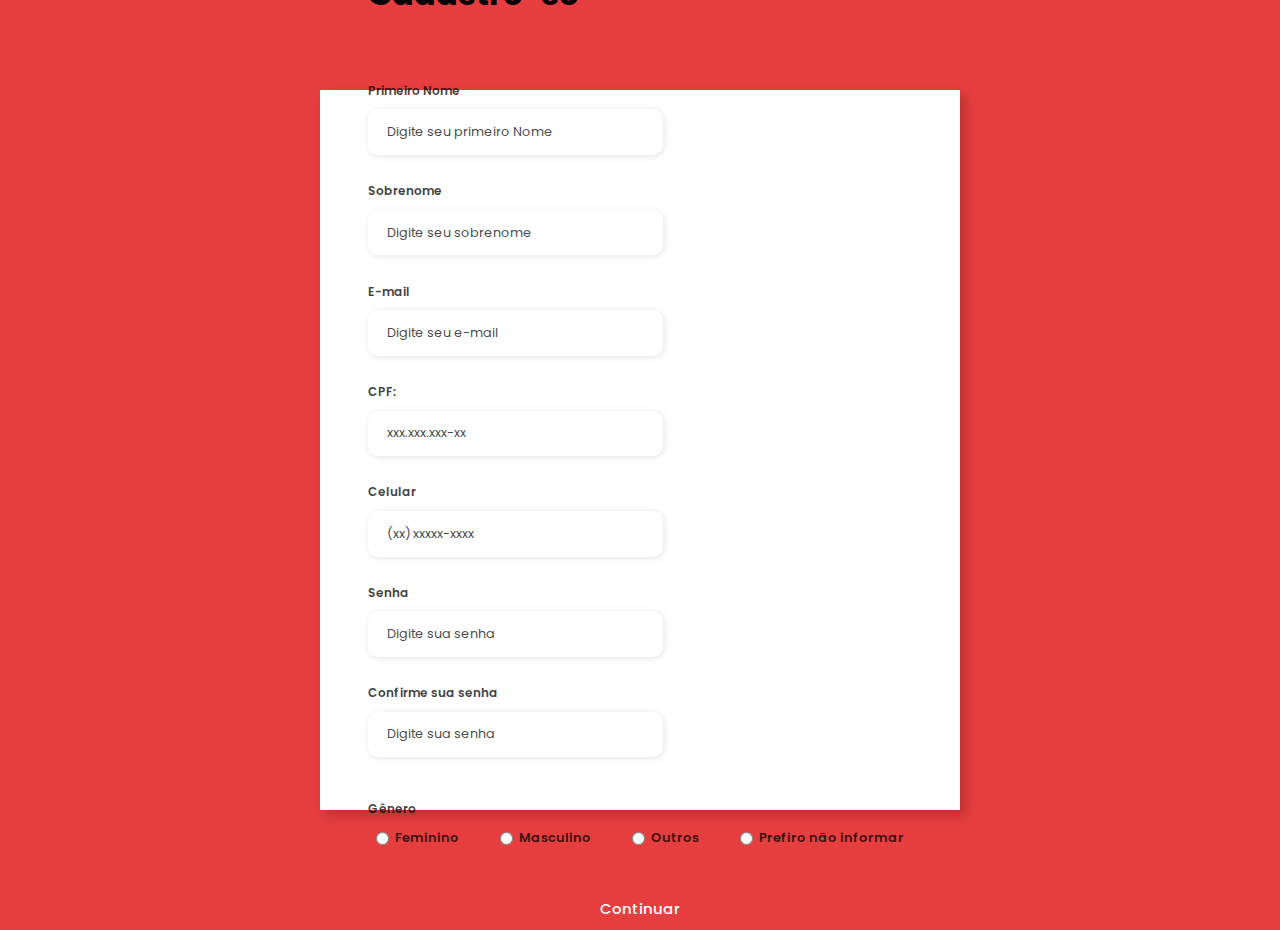
<file: cadastro.html>
<!DOCTYPE html>
<html lang="pt-br">
<head>
    <meta charset="UTF-8">
    <meta name="viewport" content="width=device-width, initial-scale=1.0">
    <title>IFinance</title>

    <link rel="stylesheet" href="./src/style/cadastro.css">   
</head>
<body>
    <div class="container">
        <div class="form-image">
            <img src="./src/images/undraw_investing_re_bov7.svg" alt="">
        </div>

        <div class="form">
            <form action="#">
                <div class="form-header">
                    <div class="title">
                        <h1>Cadastre-se</h1>
                    </div>
                    <div class="back-button">
                        <button><a href="./login.html">Voltar</a></button>
                    </div>
                </div>

                <div class="input-group">
                    <div class="input-box">
                        <label for="firstname">Primeiro Nome</label>
                        <input id="firstname" type="text" name="firstname" placeholder="Digite seu primeiro Nome" required>
                    </div>

                    <div class="input-box">
                        <label for="lastname">Sobrenome</label>
                        <input id="lastname" type="text" name="lastname" placeholder="Digite seu sobrenome" required>
                    </div>

                    <div class="input-box">
                        <label for="email">E-mail</label>
                        <input id="email" type="email" name="email" placeholder="Digite seu e-mail" required>
                    </div>

                    <div class="input-box">
                        <label for="cpf">CPF:</label>
                        <input type="text" id="cpf" name="cpf" placeholder="xxx.xxx.xxx-xx" required>
                    </div>

                    <div class="input-box">
                        <label for="number">Celular</label>
                        <input id="number" type="tel" name="number" placeholder="(xx) xxxxx-xxxx" required>
                    </div>

                    <div class="input-box">
                        <label for="password">Senha</label>
                        <input id="password" type="password" name="password" placeholder="Digite sua senha" required>
                    </div>

                    <div class="input-box">
                        <label for="confirmpassword">Confirme sua senha</label>
                        <input id="confirmpassword" type="confirmpassword" name="confirmpassword" placeholder="Digite sua senha" required>
                    </div>

                    
                </div>

                <div class="gender-inputs">
                    <div class="gender-title">
                        <h6>Gênero</h6>
                    </div>

                    <div class="gender-group">
                        <div class="gender-input">
                            <input type="radio" name="gender" id="female">
                            <label for="female">Feminino</label>
                        </div>
                        <div class="gender-input">
                            <input type="radio" name="gender" id="male">
                            <label for="male">Masculino</label>
                        </div>
                        <div class="gender-input">
                            <input type="radio" name="gender" id="others">
                            <label for="others">Outros</label>
                        </div>
                        <div class="gender-input">
                            <input type="radio" name="gender" id="none">
                            <label for="none">Prefiro não informar</label>
                        </div>
                    </div>
                </div>
                <div class="continue-button">
                    <button>
                        <a href="#">Continuar</a>
                    </button>
                </div>
            </form>
        </div>
    </div>



    


</body>
</html>
</file>
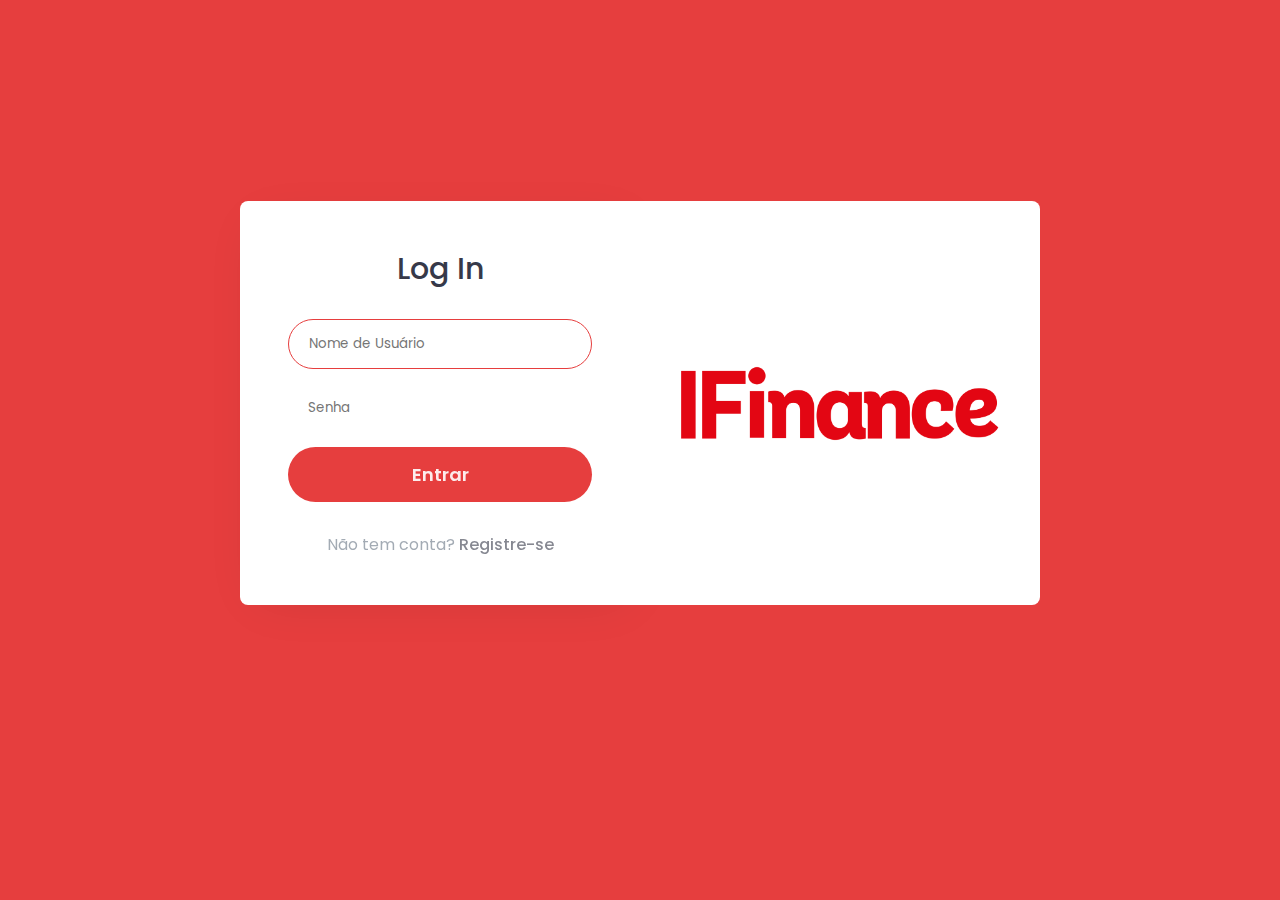
<file: login.html>
<!DOCTYPE html>
<html lang="pt-br">
<head>
    <meta charset="UTF-8">
    <meta name="viewport" content="width=device-width, initial-scale=1.0">
    <title>IFinance</title>

    <link rel="stylesheet" href="./src/style/login.css">
</head>
<body>
    <div class="login-form">
        
        <div class="container">
            <div class="main">
                <div class="content">
                    <h2>Log In</h2>
                    <form action="" method="post">
                        <input type="text" name="" id="" placeholder="Nome de Usuário" required autofocus="">
                        <input type="password" name="" placeholder="Senha" required autofocus="">
                        
                        <button class="btn" type="submit">
                            <a class="button-login" href="./index.html">Entrar</a>
                        </button>

                    </form>
                    <p class="account">Não tem conta? <a href="./cadastro.html">Registre-se</a></p>
                </div>
                <div class="form-img">
                    <img src="./src/images/if.png" alt="IFinance Logo">
                </div>
            </div>
        </div>
    </div>
</body>
</html>
</file>
<file: src/style/cadastro.css>
@import url('https://fonts.googleapis.com/css2?family=Poppins:ital,wght@0,100;0,200;0,300;0,400;0,500;0,600;0,700;0,800;0,900;1,100;1,200;1,300;1,400;1,500;1,600;1,700;1,800;1,900&display=swap');

:root {
	--color-primary: #E63E3E;
	--color-background:#ffffff;
	--color-top:#cfcfcf;
	--color-light: rgba(200, 132, 132, 0.18);
    --color-info-dark:#7d8da1;
    --color-dark-variant:#677483;
    --color-dark:#363949;

}

*{
    margin: 0;
    padding: 0;
    font-family: 'Poppins',sans-serif;
    box-sizing: border-box;
}

body{
    width: 100%;
    height: 100vh;
    display: flex;
    justify-content: center;
    align-items: center;
    align-items: center;
    background: var(--color-primary);
}

.container{
    width: 80%;
    height: 80vh;
    display: flex;
    box-shadow: 5px 5px 10px rgba(0, 0, 0, 0.212);
}

.form-image{
    width: 50%;
    display: flex;
    justify-content: center;
    align-items: center;
    background-color: var(--color-background);
}

.form-image img {
    width: 31rem;
}

.form {
    width: 50%;
    display: flex;
    justify-content: center;
    align-items: center;
    flex-direction: column;
    background-color: var(--color-background);
    padding: 3rem;
}

.form-header{
    margin-bottom: 3rem;
    display: flex;
    justify-content: space-between;
}

.back-button{
    display: flex;
    align-items: center;
}

.back-button button{
    border: none;
    background-color: var(--color-primary);
    padding: 0.4rem 1rem;
    border-radius: 5px;
    cursor: pointer;
}

.back-button button:hover{
    background-color: var(--color-light);
}

.back-button button a{
    text-decoration: none;
    font-weight: 500;
    color: var(--color-background);
}

.form-header h1::header{
    content: '';
    display: block;
    width: 5rem;
    height: 0.3rem;
    background-color: var(--color-primary);
    margin: 0 auto;
    position: absolute;
    border-radius: 10px;
}

.input-group{
    display: flex;
    flex-wrap: wrap;
    justify-content: space-between;
    padding: 1rem 0;
}

.input-box{
    display: flex;
    flex-direction: column;
    margin-bottom: 1.1rem;
    
}

.input-box input{
    margin: 0.6rem 0;
    padding: 0.8rem 1.2rem;
    border: none;
    border-radius: 10px;
    box-shadow: 1px 1px 6px #0000001c;
}

.input-box input:hover{
    background-color: #eeeeee75;
}

.input-box input:focus-visible{
    outline: 1px solid var(--color-primary);
}

.input-box label,
.gender-title h6{
    font-size: 0.75rem;
    font-weight: 600;
    color: #000000c0;
}

.input-box input::placeholder{
    font-size: 0.8rem;
    color: #000000be;
}

.gender-group{
    display: flex;
    justify-content: space-between;
    margin-top: 0.62rem;
    padding: 0 0.5rem;
}

.gender-input{
    display: flex;
    align-items: center;
}

.gender-input input {
    margin-right: 0.35rem;
}

.gender-input label{
    font-size: 0.81rem;
    font-weight: 600;
    color: #000000c0;
}

.continue-button button{
    width: 100%;
    margin-top: 2.5rem;
    border: none;
    background-color: var(--color-primary);
    padding: 0.62rem;
    border-radius: 5px;
    cursor: pointer;
}

.continue-button button:hover{
    background-color: var(--color-primary);
}

.continue-button button a{
    text-decoration: none;
    font-size: 0.93rem;
    font-weight: 500;
    color: var(--color-background);

}

@media screen and (max-width: 1330px){
    .form-image{
        display: none;
    }

    .container{
        width: 50%;
    }

    .form{
        width: 100%;
    }
}

@media screen and (max-width: 1064px){
    .container{
        width: 90%;
        height: auto;

    }

    .input-group {
        flex-direction: column;
        overflow-y: scroll;
        flex-wrap: nowrap;
        max-height: 10rem;
        padding-right: 5rem;
    }

    .gender-inputs {
        margin-top: 2rem;
    }

    .gender-group{
        flex-direction: column;
    }

    .gender-input{
        margin-top: 0.5rem;
    }


}
</file>
<file: src/style/login.css>
@import url('https://fonts.googleapis.com/css2?family=Poppins:ital,wght@0,100;0,200;0,300;0,400;0,500;0,600;0,700;0,800;0,900;1,100;1,200;1,300;1,400;1,500;1,600;1,700;1,800;1,900&display=swap');

:root {
	--color-primary: #E63E3E;
	--color-background:#ffffff;
	--color-top:#cfcfcf;
	--color-light: rgba(200, 132, 132, 0.18);
    --color-info-dark:#7d8da1;
    --color-dark-variant:#677483;
    --color-dark:#363949;

}

*{
    margin: 0;
    padding: 0;
    font-family: 'Poppins',sans-serif;
    box-sizing: border-box;
}

body{
    background-color: var(--color-primary);
}

.login-form{
    position: relative;
    min-height: 100vh;
    z-index: 0;
    background: var(--color-primary);
    padding: 30px;
    justify-content: center;
    display: grid;
    grid-template-rows: 8fr auto 1fr;
    align-items: center;
}


.container{
    max-width: 800px;
    margin: 0 auto;
}



.login-form h2{
    line-height: 40px;
    margin-bottom: 5px;
    font-size: 30px;
    font-weight: 500;
    color: var(--color-dark);
    text-align: center;
}

.login-form .main{
    position: relative;
    display: flex;
    margin: 30px 0;
}

.content{
    flex-basis: 50%;
    padding: 3em 3em;
    background: var(--color-background);
    box-shadow: 2px 9px 49px -17px rgba(0, 0, 0, 0.1);
    border-top-left-radius: 8px;
    border-bottom-left-radius: 8px;
}

.form-img{
    flex-basis: 50%;
    background: var(--color-background);
    background-size: cover;
    padding: 40px;
    border-top-right-radius: 8px;
    border-bottom-right-radius: 8px;
    align-items: center;
    display: grid;
}

.form-img img{
    max-width: 100%;
}

p{
    color: var(--color-dark-variant);
    font-size: 16px;
    line-height: 25px;
    opacity: 0.6;
    text-align: center;
}

.btn, button, input{
    border-radius: 35px;
}

.btn .button-login{
    text-decoration: none;
    color: var(--color-background);
    opacity: 0.9;
}


.btn:hover,
button:hover,
.button-login:hover{
    transition: 0.5s ease;
    color: var(--color-top);
}

a{
    text-decoration: none;
}

.login-form form{
    margin: 30px 0;
}



.login-form input{
    outline: none;
    margin-bottom: 15px;
    font-stretch: 16px;
    color: #999;
    text-align: left;
    padding: 14px 20px;
    width: 100%;
    display: inline-block;
    box-sizing: border-box;
    border: none;
    background: var(--color-background);
    transition: 0.3s ease;
}

.login-form input:focus{
    background: transparent;
    border: 1px solid var(--color-primary);
}

.login-form button{
    font-size: 18px;
    color: var(--color-background);
    width: 100%;
    background: var(--color-primary);
    border: none;
    padding: 14px 15px;
    font-weight: 600;
    transition: 0.3s ease;
}

p.account a {
    color: var(--color-dark);
    font-weight: 500;
}

p.account a:hover{
    color: var(--color-primary);
}


@media screen and (max-width:736px){
    .login-form .main{
        flex-direction: column;
    }

    .login-form form{
        margin-top: 30px;
        margin-bottom: 10px;
    }

    .form-img{
        border-radius: 0;
        border-bottom-left-radius: 8px;
        border-bottom-right-radius: 8px;
        order: 2;     
    }

    .content{
        order: 1;
        border-radius: 0;
        border-top-left-radius: 8px;
        border-top-right-radius: 8px;
    }


}
</file>
